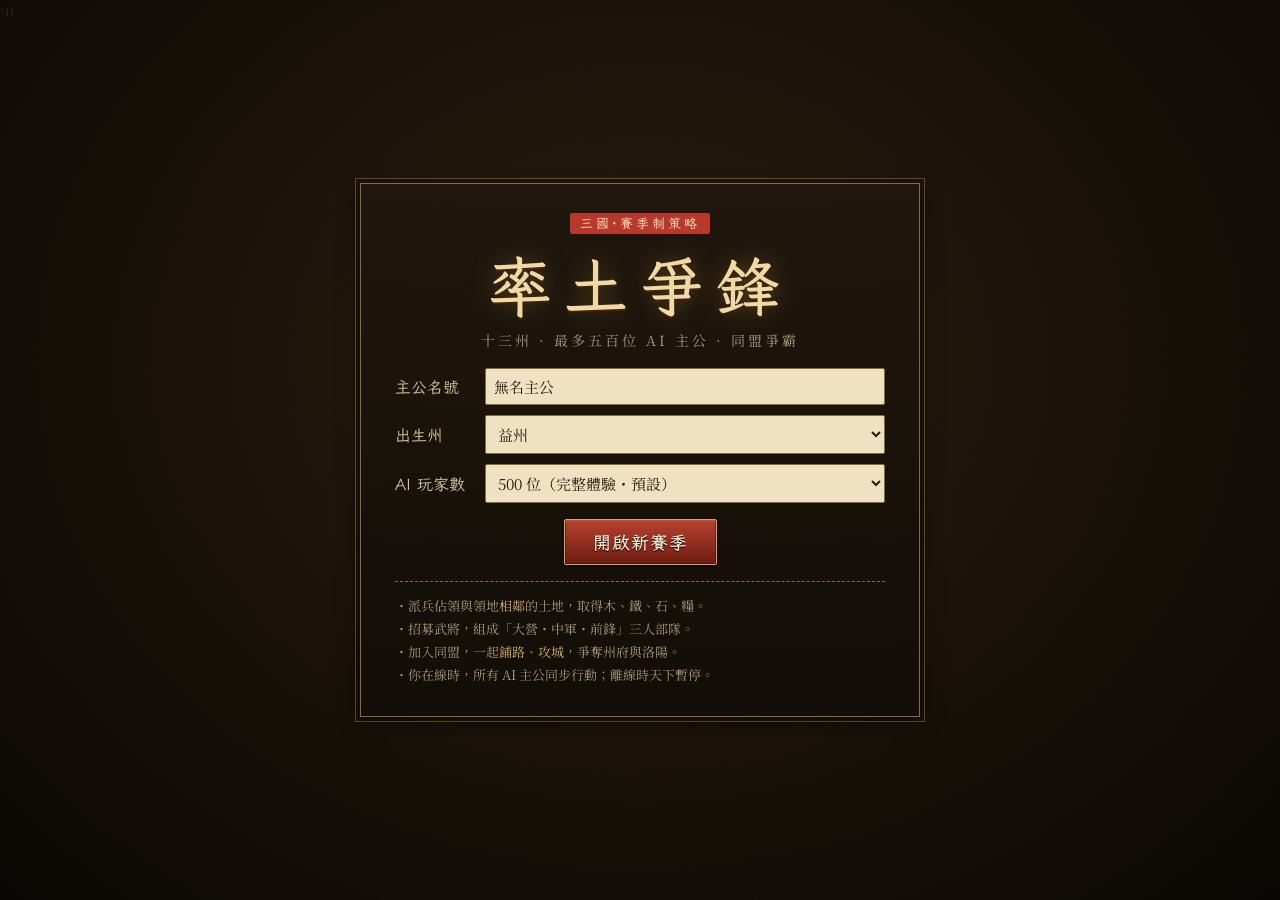
<file: index.html>
<!doctype html>
<html lang="zh-Hant">
<head>
  <meta charset="utf-8">
  <meta name="viewport" content="width=device-width,initial-scale=1,maximum-scale=1,user-scalable=no">
  <title>率土爭鋒</title>
  <link rel="preconnect" href="https://fonts.googleapis.com">
  <link rel="preconnect" href="https://fonts.gstatic.com" crossorigin>
  <link href="https://fonts.googleapis.com/css2?family=LXGW+WenKai+TC:wght@400;700&family=Noto+Serif+TC:wght@400;700&display=swap" rel="stylesheet">
  <link rel="stylesheet" href="css/style.css">
</head>
<body>
  <canvas id="map"></canvas>

  <div id="start">
    <div class="start-bg"></div>
    <div class="start-box">
      <div class="title-seal">三國·賽季制策略</div>
      <h1 class="game-title">率土爭鋒</h1>
      <div class="subtitle">十三州 · 最多五百位 AI 主公 · 同盟爭霸</div>
      <div id="start-continue" class="hidden">
        <button class="btn big gold" data-act="continue">繼續遊戲</button>
        <div class="save-info"></div>
      </div>
      <details id="start-hist"><summary>存檔紀錄</summary><div id="start-hist-list" class="hist-list">讀取中…</div></details>
      <div class="start-form">
        <label>主公名號<input id="in-name" maxlength="10" placeholder="輸入你的名號" value="無名主公"></label>
        <label>出生州<select id="in-state"></select></label>
        <label>AI 玩家數<select id="in-ai">
          <option value="500" selected>500 位（完整體驗・預設）</option>
          <option value="250">250 位</option>
          <option value="150">150 位</option>
          <option value="100">100 位</option>
          <option value="60">60 位（低配電腦・手機）</option>
        </select></label>
        <button class="btn big red" data-act="newgame">開啟新賽季</button>
      </div>
      <div class="start-tips">
        <p>・派兵佔領與領地<b>相鄰</b>的土地，取得木、鐵、石、糧。</p>
        <p>・招募武將，組成「大營・中軍・前鋒」三人部隊。</p>
        <p>・加入同盟，一起<b>鋪路</b>、<b>攻城</b>，爭奪州府與洛陽。</p>
        <p>・你在線時，所有 AI 主公同步行動；離線時天下暫停。</p>
      </div>
    </div>
    <div id="loading" class="hidden"><div class="spinner"></div><div class="loading-text">天下生成中……</div></div>
  </div>

  <div id="hud" class="hidden">
    <div id="topbar">
      <div id="lord" data-act="open" data-panel="city">
        <div class="avatar">主</div>
        <div class="lord-info">
          <div class="lord-name"></div>
          <div class="lord-sub"><span id="fame"></span><span id="power"></span></div>
          <div class="lord-sub2"><span id="lands"></span><span id="alli-tag"></span></div>
        </div>
      </div>
      <div id="resbar"></div>
      <div id="clock">
        <div id="clock-time"></div>
        <div id="clock-phase"></div>
        <div id="speed"></div>
      </div>
    </div>

    <div id="leftcol">
      <div id="coord"></div>
      <div class="mini-wrap"><canvas id="mini" width="240" height="124"></canvas></div>
      <div id="alert" class="hidden"></div>
      <div id="quest-mini"></div>
    </div>

    <div id="teampanel"></div>

    <div id="maptools">
      <button class="tool" data-act="home" title="回主城">城</button>
      <button class="tool" data-act="zoomin" title="放大">＋</button>
      <button class="tool" data-act="zoomout" title="縮小">－</button>
      <button class="tool" data-act="mapmode" title="切換勢力圖">勢</button>
      <button class="tool" data-act="aimarch" title="顯示/隱藏其他玩家行軍">軍</button>
    </div>

    <div id="menubar">
      <button class="mbtn" data-act="open" data-panel="city"><i>城</i><span>主城</span></button>
      <button class="mbtn" data-act="open" data-panel="heroes"><i>將</i><span>武將</span></button>
      <button class="mbtn" data-act="open" data-panel="teams"><i>軍</i><span>部隊</span></button>
      <button class="mbtn" data-act="open" data-panel="recruit"><i>募</i><span>招募</span></button>
      <button class="mbtn" data-act="open" data-panel="skills"><i>法</i><span>戰法</span></button>
      <button class="mbtn" data-act="open" data-panel="reports"><i>報</i><span>戰報</span><em id="rep-badge" class="badge hidden"></em></button>
      <button class="mbtn" data-act="open" data-panel="alliance"><i>盟</i><span>同盟</span><em id="alli-badge" class="badge hidden"></em></button>
      <button class="mbtn" data-act="open" data-panel="world"><i>圖</i><span>天下</span></button>
      <button class="mbtn" data-act="open" data-panel="rank"><i>榜</i><span>排行</span></button>
      <button class="mbtn" data-act="open" data-panel="season"><i>季</i><span>賽季</span></button>
      <button class="mbtn" data-act="open" data-panel="quests"><i>任</i><span>任務</span><em id="quest-badge" class="badge hidden"></em></button>
      <button class="mbtn" data-act="open" data-panel="settings"><i>設</i><span>設定</span></button>
    </div>

    <div id="chatbox">
      <div class="chat-tabs">
        <button data-act="chattab" data-tab="world" class="on">世界</button>
        <button data-act="chattab" data-tab="ally">同盟</button>
        <button data-act="chattab" data-tab="sys">天下事</button>
        <button data-act="chatfold" class="fold">▾</button>
      </div>
      <div id="chatlog"></div>
      <form id="chatform"><input id="chatin" maxlength="60" placeholder="說點什麼…（Enter 發送）"><button class="btn small">發送</button></form>
    </div>
  </div>

  <div id="tilepop" class="hidden"></div>
  <div id="modal" class="hidden">
    <div class="win">
      <div class="win-title"><span></span><button class="close" data-act="close">✕</button></div>
      <div class="win-body"></div>
    </div>
  </div>
  <div id="toasts"></div>

  <script src="js/util.js"></script>
  <script src="js/data/config.js?v=20261002-alliance2"></script>
  <script src="js/data/skills.js"></script>
  <script src="js/data/heroes.js"></script>\n  <script src="js/data/tactic-recommendations.js"></script>
  <script src="js/chat.js"></script>
  <script src="js/world.js?v=20261002-landdist1"></script>
  <script src="js/battle.js"></script>
  <script src="js/core.js?v=20261002-alliance2"></script>
  <script src="js/ai.js"></script>
  <script src="js/warfare.js"></script>
  <script src="js/render.js?v=claude-632b867-map1"></script>
  <script src="js/cardart.js"></script>
  <script src="js/savehist.js"></script>
  <script src="js/replay.js"></script>
  <script src="js/ui.js?v=claude-632b867-map1"></script>
  <script src="js/batch-convert.js"></script>
  <script src="js/rateearth-systems.js"></script>
  <script src="js/rateearth-alliance.js"></script>
  <script src="js/weather-visuals.js"></script>
  <script src="js/main.js?v=20261002-perf2"></script>
  <script src="js/mobile.js"></script>
</body>
</html>
</file>
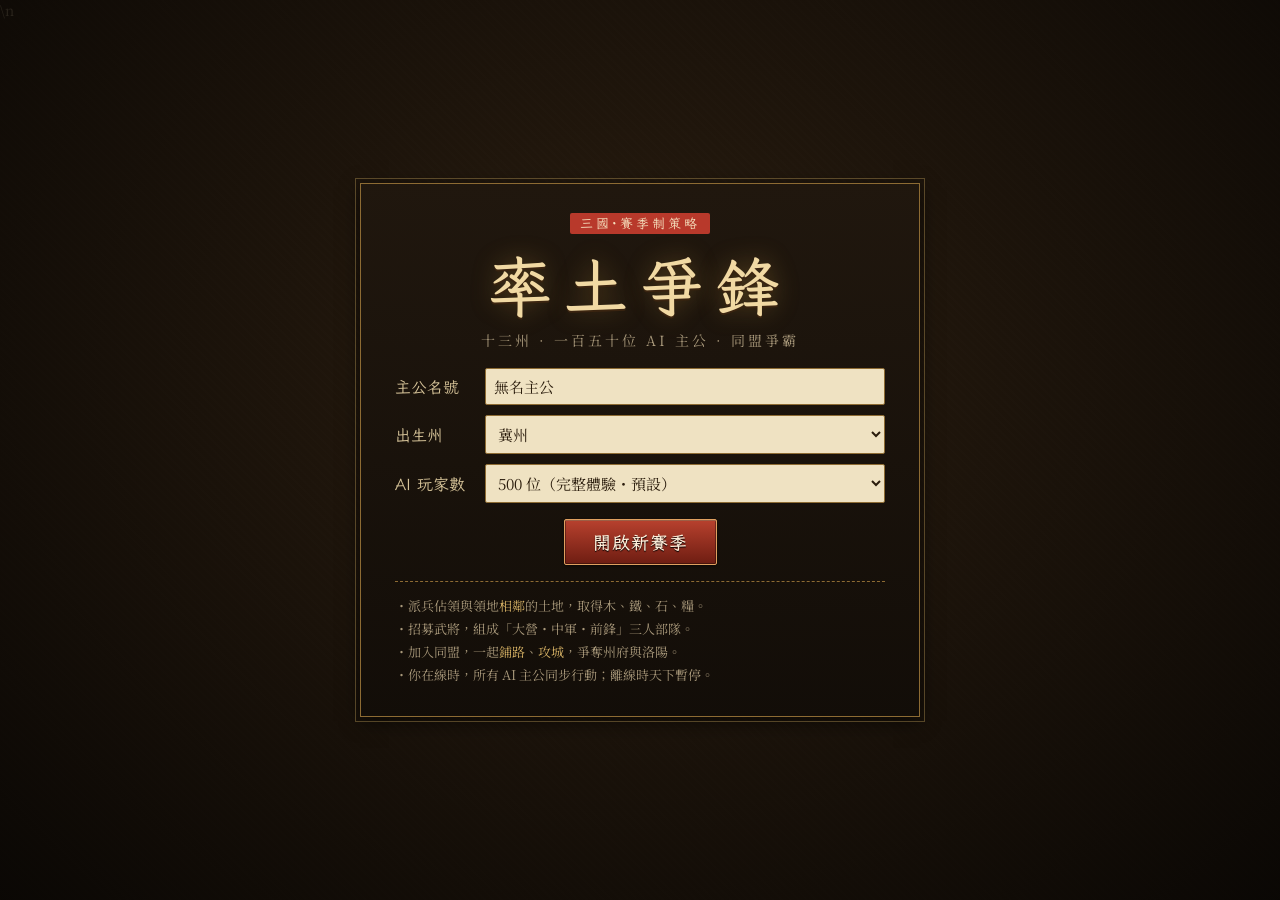
<file: play.html>
<!doctype html>
<html lang="zh-Hant">
<head>
  <meta charset="utf-8">
  <meta name="viewport" content="width=device-width,initial-scale=1,maximum-scale=1,user-scalable=no">
  <title>率土爭鋒</title>
  <link rel="preconnect" href="https://fonts.googleapis.com">
  <link rel="preconnect" href="https://fonts.gstatic.com" crossorigin>
  <link href="https://fonts.googleapis.com/css2?family=LXGW+WenKai+TC:wght@400;700&family=Noto+Serif+TC:wght@400;700&display=swap" rel="stylesheet">
  <link rel="stylesheet" href="css/style.css">
<style>html,body{background:#120e09}</style>
</head>
<body>

  <canvas id="map"></canvas>

  <!-- 開始畫面 -->
  <div id="start">
    <div class="start-bg"></div>
    <div class="start-box">
      <div class="title-seal">三國·賽季制策略</div>
      <h1 class="game-title">率土爭鋒</h1>
      <div class="subtitle">十三州 · 一百五十位 AI 主公 · 同盟爭霸</div>
      <div id="start-continue" class="hidden">
        <button class="btn big gold" data-act="continue">繼續遊戲</button>
        <div class="save-info"></div>
      </div>
      <details id="start-hist"><summary>存檔紀錄</summary><div id="start-hist-list" class="hist-list">讀取中…</div></details>
      <div class="start-form">
        <label>主公名號<input id="in-name" maxlength="10" placeholder="輸入你的名號" value="無名主公"></label>
        <label>出生州<select id="in-state"></select></label>
        <label>AI 玩家數<select id="in-ai">
          <option value="500" selected>500 位（完整體驗・預設）</option>
          <option value="250">250 位</option>
          <option value="150">150 位</option>
          <option value="100">100 位</option>
          <option value="60">60 位（低配電腦・手機）</option>
        </select></label>
        <button class="btn big red" data-act="newgame">開啟新賽季</button>
      </div>
      <div class="start-tips">
        <p>・派兵佔領與領地<b>相鄰</b>的土地，取得木、鐵、石、糧。</p>
        <p>・招募武將，組成「大營・中軍・前鋒」三人部隊。</p>
        <p>・加入同盟，一起<b>鋪路</b>、<b>攻城</b>，爭奪州府與洛陽。</p>
        <p>・你在線時，所有 AI 主公同步行動；離線時天下暫停。</p>
      </div>
    </div>
    <div id="loading" class="hidden"><div class="spinner"></div><div class="loading-text">天下生成中……</div></div>
  </div>

  <!-- 遊戲 HUD -->
  <div id="hud" class="hidden">
    <div id="topbar">
      <div id="lord" data-act="open" data-panel="city">
        <div class="avatar">主</div>
        <div class="lord-info">
          <div class="lord-name"></div>
          <div class="lord-sub"><span id="fame"></span><span id="power"></span></div>
          <div class="lord-sub2"><span id="lands"></span><span id="alli-tag"></span></div>
        </div>
      </div>
      <div id="resbar"></div>
      <div id="clock">
        <div id="clock-time"></div>
        <div id="clock-phase"></div>
        <div id="speed"></div>
      </div>
    </div>

    <div id="leftcol">
      <div id="coord"></div>
      <div class="mini-wrap"><canvas id="mini" width="240" height="124"></canvas></div>
      <div id="alert" class="hidden"></div>
      <div id="quest-mini"></div>
    </div>

    <div id="teampanel"></div>

    <div id="maptools">
      <button class="tool" data-act="home" title="回主城">城</button>
      <button class="tool" data-act="zoomin" title="放大">＋</button>
      <button class="tool" data-act="zoomout" title="縮小">－</button>
      <button class="tool" data-act="mapmode" title="切換勢力圖">勢</button>
      <button class="tool" data-act="aimarch" title="顯示/隱藏其他玩家行軍">軍</button>
    </div>

    <div id="menubar">
      <button class="mbtn" data-act="open" data-panel="city"><i>城</i><span>主城</span></button>
      <button class="mbtn" data-act="open" data-panel="heroes"><i>將</i><span>武將</span></button>
      <button class="mbtn" data-act="open" data-panel="teams"><i>軍</i><span>部隊</span></button>
      <button class="mbtn" data-act="open" data-panel="recruit"><i>募</i><span>招募</span></button>
      <button class="mbtn" data-act="open" data-panel="skills"><i>法</i><span>戰法</span></button>
      <button class="mbtn" data-act="open" data-panel="reports"><i>報</i><span>戰報</span><em id="rep-badge" class="badge hidden"></em></button>
      <button class="mbtn" data-act="open" data-panel="alliance"><i>盟</i><span>同盟</span><em id="alli-badge" class="badge hidden"></em></button>
      <button class="mbtn" data-act="open" data-panel="world"><i>圖</i><span>天下</span></button>
      <button class="mbtn" data-act="open" data-panel="rank"><i>榜</i><span>排行</span></button>
      <button class="mbtn" data-act="open" data-panel="season"><i>季</i><span>賽季</span></button>
      <button class="mbtn" data-act="open" data-panel="quests"><i>任</i><span>任務</span><em id="quest-badge" class="badge hidden"></em></button>
      <button class="mbtn" data-act="open" data-panel="settings"><i>設</i><span>設定</span></button>
    </div>

    <div id="chatbox">
      <div class="chat-tabs">
        <button data-act="chattab" data-tab="world" class="on">世界</button>
        <button data-act="chattab" data-tab="ally">同盟</button>
        <button data-act="chattab" data-tab="sys">天下事</button>
        <button data-act="chatfold" class="fold">▾</button>
      </div>
      <div id="chatlog"></div>
      <form id="chatform"><input id="chatin" maxlength="60" placeholder="說點什麼…（Enter 發送）"><button class="btn small">發送</button></form>
    </div>
  </div>

  <div id="tilepop" class="hidden"></div>
  <div id="modal" class="hidden">
    <div class="win">
      <div class="win-title"><span></span><button class="close" data-act="close">✕</button></div>
      <div class="win-body"></div>
    </div>
  </div>
  <div id="toasts"></div>

  <script src="js/util.js"></script>
  <script src="js/data/config.js?v=20261002-alliance2"></script>
  <script src="js/data/skills.js"></script>
  <script src="js/data/heroes.js"></script>\n  <script src="js/data/tactic-recommendations.js"></script>
  <script src="js/chat.js"></script>
  <script src="js/world.js?v=20261002-landdist1"></script>
  <script src="js/battle.js"></script>
  <script src="js/core.js?v=20261002-alliance2"></script>
  <script src="js/ai.js"></script>
  <script src="js/warfare.js"></script>
  <script src="js/render.js?v=claude-632b867-map1"></script>
  <script src="js/savehist.js"></script>
  <script src="js/replay.js"></script>
  <script src="js/ui.js?v=claude-632b867-map1"></script>
  <script src="js/batch-convert.js"></script>
  <script src="js/rateearth-systems.js"></script>
  <script src="js/rateearth-alliance.js"></script>
  <script src="js/weather-visuals.js"></script>
  <script src="js/main.js?v=20261002-perf2"></script>
  <script src="js/mobile.js"></script>
</body>
</html>
</file>
<file: css/style.css>
/* 率土風格：墨色面板、古銅描邊、書法標題 */
:root {
  --ink: #16110b;
  --panel: rgba(24, 18, 12, 0.92);
  --panel2: rgba(40, 30, 20, 0.95);
  --gold: #d2ae63;
  --gold2: #8d6b33;
  --paper: #efe2c2;
  --paper2: #d8c59a;
  --text: #eadcb8;
  --dim: #a8987a;
  --red: #b8392b;
  --green: #4cae5a;
  --blue: #4a86d8;
  --shadow: 0 4px 18px rgba(0, 0, 0, 0.6);
  --brush: "LXGW WenKai TC", "Noto Serif TC", "PMingLiU", serif;
  --serif: "Noto Serif TC", "PMingLiU", "Songti TC", serif;
}
* { box-sizing: border-box; }
html, body { margin: 0; height: 100%; overflow: hidden; background: #120e09; color: var(--text); font-family: var(--serif); font-size: 14px; -webkit-user-select: none; user-select: none; }
/* 手機：頁面固定不捲動、不縮放、不回彈；旋轉時字級不自動放大 */
html { -webkit-text-size-adjust: 100%; text-size-adjust: 100%; }
html, body { position: fixed; inset: 0; width: 100%; overscroll-behavior: none; touch-action: pan-x pan-y; -webkit-tap-highlight-color: transparent; -webkit-touch-callout: none; }
.win-body, #chatlog, #teampanel, #menubar, .hist-list, .hero-list, .picker, .rep-list, .rep-detail, .hdetail, .blog { overscroll-behavior: contain; -webkit-overflow-scrolling: touch; }
input, textarea { -webkit-user-select: text; user-select: text; }
canvas#map { position: fixed; inset: 0; width: 100vw; height: 100vh; height: 100dvh; display: block; cursor: grab; touch-action: none; }
#maptools, #menubar, .tool, .mbtn { touch-action: manipulation; }
canvas#map.drag { cursor: grabbing; }
.hidden { display: none !important; }
button { font-family: var(--serif); }
input, select { font-family: var(--serif); }

/* ---------- 按鈕 ---------- */
.btn { background: linear-gradient(#e9d7a8, #c9ae74); color: #2a1c0c; border: 1px solid #6e5226; border-radius: 3px; padding: 5px 12px; cursor: pointer; font-weight: 700; box-shadow: inset 0 1px 0 rgba(255, 255, 255, 0.5), 0 1px 2px rgba(0, 0, 0, 0.5); letter-spacing: 1px; }
.btn:hover { filter: brightness(1.08); }
.btn:active { transform: translateY(1px); }
.btn:disabled { filter: grayscale(0.8) brightness(0.7); cursor: not-allowed; }
.btn.red { background: linear-gradient(#c9523f, #8e2a1d); color: #fff1dc; border-color: #4a120a; }
.btn.gold { background: linear-gradient(#f3d27a, #b88a2e); color: #2a1a05; }
.btn.dark { background: linear-gradient(#4a3a26, #2b2016); color: var(--paper); border-color: var(--gold2); }
.btn.green { background: linear-gradient(#5fae5f, #2f6d33); color: #f0ffe8; border-color: #1a3f1c; }
.btn.small { padding: 2px 8px; font-size: 12px; }
.btn.big { padding: 10px 28px; font-size: 18px; font-family: var(--brush); }

/* ---------- 開始畫面 ---------- */
#start { position: fixed; inset: 0; z-index: 50; display: flex; align-items: center; justify-content: center; }
.start-bg { position: absolute; inset: 0; background: radial-gradient(ellipse at 50% 40%, rgba(60, 40, 20, 0.55), rgba(10, 7, 4, 0.95)), repeating-linear-gradient(45deg, rgba(255, 255, 255, 0.015) 0 2px, transparent 2px 6px); }
.start-box { position: relative; width: min(560px, 92vw); padding: 28px 34px; background: linear-gradient(rgba(32, 23, 14, 0.94), rgba(18, 13, 8, 0.96)); border: 1px solid var(--gold2); outline: 1px solid rgba(210, 174, 99, 0.35); outline-offset: 4px; box-shadow: var(--shadow); text-align: center; }
.title-seal { display: inline-block; font-family: var(--brush); color: #f6e3c0; background: var(--red); padding: 2px 10px; border-radius: 2px; font-size: 13px; letter-spacing: 3px; }
.game-title { font-family: var(--brush); font-size: 64px; margin: 10px 0 2px; color: #f1d9a3; letter-spacing: 12px; text-shadow: 0 2px 0 #3a2410, 0 0 24px rgba(210, 160, 70, 0.35); font-weight: 700; }
.subtitle { color: var(--dim); letter-spacing: 3px; margin-bottom: 18px; }
.start-form { display: grid; gap: 10px; margin: 16px 0; text-align: left; }
.start-form label { display: grid; grid-template-columns: 90px 1fr; align-items: center; color: var(--paper2); font-family: var(--brush); font-size: 16px; }
.start-form input, .start-form select { background: #efe2c2; border: 1px solid var(--gold2); padding: 7px 8px; font-size: 15px; color: #2a1c0c; border-radius: 2px; }
.start-form .btn { justify-self: center; margin-top: 6px; }
#start-continue { margin: 6px 0 4px; }
.save-info { color: var(--dim); font-size: 12px; margin-top: 4px; }
.start-tips { text-align: left; color: var(--dim); font-size: 13px; border-top: 1px dashed var(--gold2); padding-top: 10px; }
.start-tips p { margin: 4px 0; }
.start-tips b { color: var(--gold); font-weight: normal; }
#loading { position: absolute; inset: 0; background: rgba(10, 7, 4, 0.9); display: flex; flex-direction: column; align-items: center; justify-content: center; gap: 16px; font-family: var(--brush); font-size: 22px; color: var(--gold); }
.spinner { width: 54px; height: 54px; border: 3px solid rgba(210, 174, 99, 0.2); border-top-color: var(--gold); border-radius: 50%; animation: spin 1s linear infinite; }
@keyframes spin { to { transform: rotate(360deg); } }

/* ---------- 頂部 ---------- */
#topbar { position: fixed; top: 0; left: 0; right: 0; height: 64px; display: flex; align-items: stretch; gap: 8px; padding: 6px 10px; background: linear-gradient(rgba(16, 11, 7, 0.95), rgba(16, 11, 7, 0.6) 80%, transparent); z-index: 10; pointer-events: none; }
#topbar > * { pointer-events: auto; }
#lord { display: flex; gap: 8px; align-items: center; cursor: pointer; min-width: 210px; }
.avatar { width: 50px; height: 50px; border-radius: 50%; background: radial-gradient(circle at 35% 30%, #d8584a, #6c1c12); border: 2px solid var(--gold); display: flex; align-items: center; justify-content: center; font-family: var(--brush); font-size: 26px; color: #fff0d6; box-shadow: 0 0 0 2px #2b1c0e, var(--shadow); }
.lord-name { font-family: var(--brush); font-size: 18px; color: #f6e3b8; }
.lord-sub, .lord-sub2 { font-size: 11.5px; color: var(--dim); display: flex; gap: 10px; }
.lord-sub span b, .lord-sub2 span b { color: var(--paper); font-weight: normal; }
#resbar { flex: 1; display: flex; gap: 6px; align-items: center; justify-content: center; flex-wrap: wrap; }
.res { display: flex; align-items: center; gap: 5px; background: rgba(0, 0, 0, 0.45); border: 1px solid rgba(141, 107, 51, 0.6); border-radius: 14px; padding: 2px 10px 2px 3px; min-width: 112px; }
.res .ri { width: 22px; height: 22px; border-radius: 50%; display: inline-flex; align-items: center; justify-content: center; font-style: normal; font-family: var(--brush); font-size: 13px; color: #fff; border: 1px solid rgba(0, 0, 0, 0.5); }
.ri.wood { background: #4f7a3a; } .ri.iron { background: #6a6f78; } .ri.stone { background: #9a7e56; } .ri.grain { background: #c19a2a; } .ri.copper { background: #a8662e; } .ri.reserve { background: #8e2f22; } .ri.skp { background: #4a3a8a; } .ri.gold { background: linear-gradient(#f7d46a, #b9861f); color: #3a2400; }
.res b { font-weight: normal; color: var(--paper); font-size: 13px; }
.res small { color: #8fd38f; font-size: 11px; }
.res.full b { color: #ff9f6a; }
.res .plus { margin-left: 2px; width: 18px; height: 18px; line-height: 14px; padding: 0; border-radius: 50%; font-size: 14px; }
#clock { min-width: 190px; text-align: right; }
#clock-time { font-family: var(--brush); font-size: 17px; color: #f4dfae; }
#clock-phase { font-size: 12px; color: var(--gold); }
#speed { display: flex; gap: 3px; justify-content: flex-end; margin-top: 2px; }
#speed button { background: rgba(0, 0, 0, 0.5); color: var(--dim); border: 1px solid var(--gold2); border-radius: 2px; font-size: 11px; padding: 1px 5px; cursor: pointer; }
#speed button.on { background: var(--gold2); color: #fff4d8; }

/* ---------- 左側 ---------- */
#leftcol { position: fixed; top: 70px; left: 8px; width: 250px; z-index: 9; display: flex; flex-direction: column; gap: 6px; }
#coord { background: var(--panel); border: 1px solid var(--gold2); padding: 3px 8px; font-size: 12px; color: var(--paper2); border-radius: 2px; }
.mini-wrap { background: var(--panel); border: 1px solid var(--gold2); padding: 4px; border-radius: 2px; }
#mini { width: 240px; height: 124px; display: block; cursor: pointer; }
#alert { background: rgba(140, 20, 10, 0.9); border: 1px solid #ff7a5a; color: #fff; padding: 6px 8px; font-size: 13px; border-radius: 2px; animation: blink 1s ease-in-out infinite; cursor: pointer; }
@keyframes blink { 50% { box-shadow: 0 0 14px rgba(255, 80, 50, 0.9); } }
#quest-mini { background: var(--panel); border: 1px solid var(--gold2); padding: 6px 8px; font-size: 12px; border-radius: 2px; cursor: pointer; }
#quest-mini .qt { color: var(--gold); font-family: var(--brush); font-size: 14px; }
#quest-mini .done { color: #8fd38f; }

/* ---------- 右側部隊 ---------- */
#teampanel { position: fixed; top: 76px; right: 8px; width: 244px; z-index: 9; display: flex; flex-direction: column; gap: 5px; max-height: calc(100vh - 200px); overflow-y: auto; }
.tcard { background: var(--panel); border: 1px solid var(--gold2); border-left: 3px solid var(--gold); padding: 5px 7px; border-radius: 2px; cursor: pointer; font-size: 12px; }
.tcard:hover { background: var(--panel2); }
.tcard.sel { border-color: #ffd35a; box-shadow: 0 0 8px rgba(255, 211, 90, 0.5); }
.tcard .th { display: flex; justify-content: space-between; align-items: center; }
.tcard .tn { font-family: var(--brush); font-size: 15px; color: #f4dfae; }
.tcard .ts { font-size: 11px; padding: 0 5px; border-radius: 2px; background: #3b2e1d; color: var(--paper2); }
.ts.march { background: #6d4a12; color: #ffe3a0; } .ts.garrison { background: #1f4a6e; color: #cfe6ff; } .ts.recruit { background: #2c5a2c; color: #d8ffd0; } .ts.back { background: #4a3d2c; }
.tcard .heroes { display: flex; gap: 3px; margin: 4px 0 3px; }
.mini-hero { flex: 1; height: 30px; border-radius: 2px; display: flex; flex-direction: column; align-items: center; justify-content: center; font-size: 11px; color: #fff; border: 1px solid rgba(0, 0, 0, 0.5); line-height: 1.1; position: relative; overflow: hidden; }
.mini-hero.empty { background: rgba(255, 255, 255, 0.05); color: var(--dim); border: 1px dashed var(--gold2); }
.mini-hero .lv { font-size: 9px; opacity: 0.85; }
.bar { height: 5px; background: rgba(0, 0, 0, 0.6); border-radius: 2px; overflow: hidden; }
.bar > i { display: block; height: 100%; background: linear-gradient(90deg, #c8452f, #e88a3a); }
.bar.sta > i { background: linear-gradient(90deg, #3a7bd5, #6fb1ff); }
.bar.exp > i { background: linear-gradient(90deg, #7a4bc2, #b98cff); }
.bar.wb { display: flex; }
.bar > i.w { background: repeating-linear-gradient(45deg, #7d6a5a 0 3px, #5a4a3c 3px 6px); }
.wtxt { color: #d9a07a; }
.morale { font-size: 11px; padding: 0 4px; border-radius: 2px; background: #3b4f6e; color: #dce8ff; }
.morale.low { background: #7a3b1a; color: #ffe0c0; }
.sklv { font-size: 12px; color: #ffe3b0; margin-left: 4px; }
.drill { display: flex; align-items: center; gap: 8px; margin: 4px 0; }
.drill .bar { flex: 1; height: 7px; }
.drill .bar > i { background: linear-gradient(90deg, #2f7d6d, #5fd3b8); }
.tcard .tinfo { display: flex; justify-content: space-between; color: var(--dim); font-size: 11px; margin-top: 2px; }

/* ---------- 地圖工具 ---------- */
#maptools { position: fixed; right: 8px; bottom: 96px; z-index: 9; display: flex; flex-direction: column; gap: 5px; }
.tool { width: 38px; height: 38px; border-radius: 50%; background: radial-gradient(circle at 40% 35%, #4a3a26, #1f170f); border: 1px solid var(--gold); color: #f4dfae; font-family: var(--brush); font-size: 17px; cursor: pointer; box-shadow: var(--shadow); }
.tool.on { background: radial-gradient(circle at 40% 35%, #8d6b33, #4a3417); }

/* ---------- 底部選單 ---------- */
#menubar { position: fixed; bottom: 6px; left: 50%; transform: translateX(-50%); z-index: 10; display: flex; gap: 4px; padding: 5px 8px; background: linear-gradient(rgba(24, 18, 12, 0.3), rgba(24, 18, 12, 0.95)); border-top: 1px solid var(--gold2); border-radius: 30px 30px 6px 6px; }
.mbtn { position: relative; width: 58px; background: none; border: none; cursor: pointer; color: var(--paper2); display: flex; flex-direction: column; align-items: center; gap: 1px; padding: 0; }
.mbtn i { width: 42px; height: 42px; border-radius: 50%; display: flex; align-items: center; justify-content: center; font-style: normal; font-family: var(--brush); font-size: 22px; color: #fbe8c0; background: radial-gradient(circle at 40% 30%, #7e2f22, #3b120b); border: 2px solid var(--gold); box-shadow: 0 0 0 2px #1c120a, 0 3px 8px rgba(0, 0, 0, 0.6); transition: transform .12s; }
.mbtn:hover i { transform: translateY(-2px) scale(1.05); }
.mbtn span { font-size: 11.5px; }
.badge { position: absolute; top: -2px; right: 4px; min-width: 16px; height: 16px; border-radius: 8px; background: #e23b2b; color: #fff; font-size: 10px; font-style: normal; line-height: 16px; padding: 0 3px; border: 1px solid #fff; }

/* ---------- 聊天 ---------- */
#chatbox { position: fixed; left: 8px; bottom: 8px; width: 360px; z-index: 9; background: var(--panel); border: 1px solid var(--gold2); border-radius: 2px; display: flex; flex-direction: column; }
#chatbox.fold #chatlog, #chatbox.fold #chatform { display: none; }
.chat-tabs { display: flex; border-bottom: 1px solid var(--gold2); }
.chat-tabs button { flex: 1; background: none; border: none; color: var(--dim); padding: 4px 0; cursor: pointer; font-family: var(--brush); font-size: 14px; }
.chat-tabs button.on { color: #f4dfae; background: rgba(141, 107, 51, 0.35); }
.chat-tabs .fold { flex: 0 0 30px; }
#chatlog { height: 150px; overflow-y: auto; padding: 4px 6px; font-size: 12.5px; line-height: 1.5; -webkit-user-select: text; user-select: text; }
#chatlog .m { margin: 1px 0; word-break: break-all; }
#chatlog .m .n { color: #8fc6ff; cursor: pointer; }
#chatlog .m .tg { color: #d9a95b; }
#chatlog .m.me .n { color: #8dff95; }
#chatlog .m.sys { color: #ffcf7a; }
#chatlog .m .tm { color: #6f6250; font-size: 10.5px; margin-right: 3px; }
#chatform { display: flex; gap: 4px; padding: 4px; border-top: 1px solid rgba(141, 107, 51, 0.4); }
#chatin { flex: 1; background: rgba(0, 0, 0, 0.5); border: 1px solid var(--gold2); color: var(--paper); padding: 4px 6px; font-size: 13px; }

/* ---------- 土地彈窗 ---------- */
#tilepop { position: fixed; z-index: 20; width: 300px; background: linear-gradient(rgba(34, 25, 16, 0.97), rgba(20, 14, 9, 0.97)); border: 1px solid var(--gold); box-shadow: var(--shadow); border-radius: 3px; padding: 0 0 8px; font-size: 13px; }
#tilepop .tp-h { display: flex; justify-content: space-between; align-items: center; padding: 7px 10px; border-bottom: 1px solid var(--gold2); background: linear-gradient(90deg, rgba(141, 107, 51, 0.45), transparent); }
#tilepop .tp-t { font-family: var(--brush); font-size: 19px; color: #f6e3b8; }
#tilepop .tp-c { color: var(--dim); font-size: 12px; }
#tilepop .tp-b { padding: 6px 10px; }
#tilepop .row { display: flex; justify-content: space-between; margin: 2px 0; }
#tilepop .row span:first-child { color: var(--dim); }
#tilepop .acts { display: flex; flex-wrap: wrap; gap: 5px; padding: 4px 10px 0; }
#tilepop .why { color: #ff9f8a; font-size: 12px; padding: 2px 10px; }
#tilepop .x { background: none; border: none; color: var(--dim); font-size: 16px; cursor: pointer; }
.teampick { display: flex; flex-direction: column; gap: 4px; padding: 4px 10px; }
.teampick .tp { display: grid; grid-template-columns: 1fr auto; gap: 2px 6px; align-items: center; background: rgba(0, 0, 0, 0.35); border: 1px solid rgba(141, 107, 51, 0.5); padding: 4px 6px; border-radius: 2px; }
.teampick .tp small { color: var(--dim); grid-column: 1; }
.est { font-size: 11px; padding: 0 4px; border-radius: 2px; }
.est.e4 { background: #2f6d33; color: #dfffd8; } .est.e3 { background: #6d6a1f; color: #ffffd0; } .est.e2 { background: #8a4a14; color: #ffe0c0; } .est.e1 { background: #8e1f16; color: #ffd8d0; }

/* ---------- 視窗 ---------- */
#modal { position: fixed; inset: 0; z-index: 30; background: rgba(8, 5, 2, 0.55); display: flex; align-items: center; justify-content: center; }
.win { width: min(1080px, 96vw); height: min(720px, 92vh); display: flex; flex-direction: column; background: linear-gradient(rgba(34, 25, 16, 0.98), rgba(18, 13, 8, 0.98)); border: 1px solid var(--gold); outline: 1px solid rgba(210, 174, 99, 0.3); outline-offset: 3px; box-shadow: 0 10px 40px rgba(0, 0, 0, 0.8); }
.win-title { display: flex; align-items: center; justify-content: center; position: relative; height: 46px; border-bottom: 1px solid var(--gold2); background: linear-gradient(90deg, transparent, rgba(141, 107, 51, 0.5), transparent); }
.win-title span { font-family: var(--brush); font-size: 24px; color: #f6e3b8; letter-spacing: 6px; }
.win-title .close { position: absolute; right: 10px; top: 8px; width: 30px; height: 30px; border-radius: 50%; background: #3b120b; color: #f4dfae; border: 1px solid var(--gold); cursor: pointer; font-size: 14px; }
.win-body { flex: 1; overflow: auto; padding: 12px 16px; }
.tabs { display: flex; gap: 4px; margin-bottom: 10px; border-bottom: 1px solid var(--gold2); }
.tabs button { background: rgba(0, 0, 0, 0.3); border: 1px solid var(--gold2); border-bottom: none; color: var(--dim); padding: 5px 14px; cursor: pointer; font-family: var(--brush); font-size: 15px; border-radius: 3px 3px 0 0; }
.tabs button.on { background: var(--gold2); color: #fff4d8; }
.sec-t { font-family: var(--brush); font-size: 18px; color: var(--gold); margin: 10px 0 6px; border-left: 3px solid var(--red); padding-left: 8px; }
.muted { color: var(--dim); }
.good { color: #8fd38f; } .bad { color: #ff8a7a; } .warn { color: #ffcf7a; }
table.tbl { width: 100%; border-collapse: collapse; font-size: 13px; }
table.tbl th { text-align: left; color: var(--gold); font-weight: normal; font-family: var(--brush); border-bottom: 1px solid var(--gold2); padding: 5px 6px; position: sticky; top: 0; background: #1c150e; }
table.tbl td { border-bottom: 1px solid rgba(141, 107, 51, 0.25); padding: 5px 6px; }
table.tbl tr.me td { background: rgba(76, 174, 90, 0.15); }
table.tbl tr:hover td { background: rgba(141, 107, 51, 0.12); }
.link { color: #8fc6ff; cursor: pointer; text-decoration: underline dotted; }

/* 建築 */
.bgrid { display: grid; grid-template-columns: repeat(auto-fill, minmax(236px, 1fr)); gap: 8px; }
.bcard { background: rgba(0, 0, 0, 0.35); border: 1px solid rgba(141, 107, 51, 0.6); border-radius: 3px; padding: 8px; display: flex; flex-direction: column; gap: 4px; }
.bcard .bh { display: flex; justify-content: space-between; align-items: baseline; }
.bcard .bn { font-family: var(--brush); font-size: 18px; color: #f6e3b8; }
.bcard .bl { color: var(--gold); }
.bcard .bd { color: var(--dim); font-size: 12px; min-height: 32px; }
.cost { display: flex; flex-wrap: wrap; gap: 6px; font-size: 12px; }
.cost span.no { color: #ff8a7a; }
.queue { display: flex; gap: 8px; flex-wrap: wrap; margin: 4px 0 8px; }
.qitem { background: rgba(0, 0, 0, 0.4); border: 1px solid var(--gold2); padding: 4px 8px; min-width: 200px; }
.stats-grid { display: grid; grid-template-columns: repeat(auto-fill, minmax(200px, 1fr)); gap: 4px 16px; font-size: 13px; }
.stats-grid div { display: flex; justify-content: space-between; border-bottom: 1px dotted rgba(141, 107, 51, 0.35); padding: 2px 0; }
.stats-grid div span:first-child { color: var(--dim); }

/* 武將 */
.hero-layout { display: grid; grid-template-columns: 1fr 380px; gap: 12px; height: 100%; }
.hero-list { overflow-y: auto; display: grid; grid-template-columns: repeat(auto-fill, minmax(92px, 1fr)); gap: 6px; align-content: start; }
.hdetail { overflow-y: auto; background: rgba(0, 0, 0, 0.3); border: 1px solid rgba(141, 107, 51, 0.5); padding: 10px; }
.hd-top { display: flex; gap: 10px; }
.hd-top .hcard { width: 116px; flex: 0 0 116px; height: 168px; cursor: default; }
.hd-name { font-family: var(--brush); font-size: 26px; color: #f6e3b8; }
.attr { display: grid; grid-template-columns: 50px 1fr auto; gap: 4px; align-items: center; margin: 3px 0; font-size: 13px; }
.attr .v { color: var(--paper); }
.attr .g { color: var(--dim); font-size: 11px; }
.pbtn { width: 22px; height: 20px; padding: 0; line-height: 16px; }
.skslot { background: rgba(0, 0, 0, 0.35); border: 1px solid rgba(141, 107, 51, 0.6); padding: 6px; margin: 5px 0; border-radius: 2px; }
.skslot .sn { font-family: var(--brush); font-size: 16px; color: #ffd98a; }
.skslot .st { font-size: 11px; padding: 0 4px; border-radius: 2px; background: #5a3a1a; color: #ffe3b0; margin-left: 4px; }
.skslot .sd { font-size: 12px; color: var(--dim); margin-top: 2px; }
.skslot.locked { opacity: 0.5; }
.q-S { color: #ff9a4a !important; } .q-A { color: #c89bff !important; } .q-B { color: #8fc6ff !important; } .q-C { color: #9ed89a !important; } .q-D { color: #bdb3a2 !important; }
.filter { display: flex; gap: 4px; flex-wrap: wrap; margin-bottom: 8px; }
.filter button { background: rgba(0, 0, 0, 0.35); border: 1px solid var(--gold2); color: var(--dim); padding: 2px 8px; cursor: pointer; font-size: 12px; }
.filter button.on { background: var(--gold2); color: #fff4d8; }

/* 部隊 */
.team-row { background: rgba(0, 0, 0, 0.3); border: 1px solid rgba(141, 107, 51, 0.6); padding: 8px; margin-bottom: 10px; border-radius: 3px; }
.team-row .trh { display: flex; justify-content: space-between; align-items: center; margin-bottom: 6px; }
.team-row .trn { font-family: var(--brush); font-size: 20px; color: #f6e3b8; }
.slots { display: flex; gap: 8px; }
.slot { width: 150px; }
.slot .sl { text-align: center; font-family: var(--brush); color: var(--gold); margin-bottom: 2px; }
.slot .hcard { height: 186px; }
.slot .hcard.empty { background: rgba(255, 255, 255, 0.04); border: 1px dashed var(--gold2); display: flex; align-items: center; justify-content: center; color: var(--dim); font-size: 28px; }
.team-side { flex: 1; font-size: 13px; }
.picker { display: grid; grid-template-columns: repeat(auto-fill, minmax(92px, 1fr)); gap: 6px; max-height: 360px; overflow-y: auto; margin-top: 8px; }

/* 招募 */
.packs { display: grid; grid-template-columns: repeat(auto-fill, minmax(280px, 1fr)); gap: 14px; }
.pack { background: linear-gradient(135deg, rgba(120, 40, 25, 0.5), rgba(20, 12, 8, 0.8)); border: 1px solid var(--gold); padding: 14px; text-align: center; border-radius: 4px; }
.pack .pn { font-family: var(--brush); font-size: 26px; color: #ffe3a8; }
.pack .pr { color: var(--dim); font-size: 12px; margin: 6px 0 10px; }
.draw-result { display: flex; gap: 10px; flex-wrap: wrap; justify-content: center; margin-top: 16px; min-height: 140px; }
.draw-result .hcard { width: 110px; height: 160px; animation: flip .5s ease-out both; }
@keyframes flip { from { transform: rotateY(90deg) scale(0.8); opacity: 0; } to { transform: none; opacity: 1; } }
.draw-result .hcard.s5 { box-shadow: 0 0 18px 4px rgba(255, 190, 60, 0.85); }
.draw-result .hcard.s4 { box-shadow: 0 0 12px 2px rgba(190, 130, 255, 0.7); }

/* 戰報 */
.rep-layout { display: grid; grid-template-columns: 330px 1fr; gap: 12px; height: 100%; }
.rep-list { overflow-y: auto; }
.ritem { padding: 6px 8px; border-bottom: 1px solid rgba(141, 107, 51, 0.3); cursor: pointer; font-size: 13px; }
.ritem:hover, .ritem.sel { background: rgba(141, 107, 51, 0.2); }
.ritem .rr { float: right; }
.ritem.unread { border-left: 3px solid #e23b2b; }
.rep-detail { overflow-y: auto; }
.bside { display: flex; gap: 6px; justify-content: space-between; align-items: center; background: rgba(0, 0, 0, 0.35); padding: 6px; margin: 6px 0; border: 1px solid rgba(141, 107, 51, 0.4); }
.bside .col { display: flex; gap: 4px; }
.bu { width: 76px; text-align: center; font-size: 11.5px; background-color: rgba(0, 0, 0, 0.4); padding: 3px; border-radius: 2px; text-shadow: 0 1px 2px #000; }
.bu b { display: block; font-family: var(--brush); font-size: 15px; font-weight: normal; }
.vs { font-family: var(--brush); font-size: 26px; color: var(--red); }
.blog { font-size: 12.5px; line-height: 1.55; background: rgba(0, 0, 0, 0.3); padding: 6px 10px; max-height: 420px; overflow-y: auto; -webkit-user-select: text; user-select: text; }
.blog .round { color: var(--gold); text-align: center; margin: 4px 0; font-family: var(--brush); }
.blog .sk0 { color: #9cffa0; } .blog .sk1 { color: #ffb09a; } .blog .dmg0 { color: #e8d8b8; } .blog .dmg1 { color: #d8c8a8; }
.blog .heal { color: #7ae07a; } .blog .ctl { color: #d49aff; } .blog .dead { color: #ff6a5a; } .blog .end { color: #ffd35a; font-weight: bold; text-align: center; }
.blog .prep { color: #9ab8ff; } .blog .buff { color: #b8b8ff; } .blog .dot { color: #ff9a4a; } .blog .ev { color: #8adfff; }

/* 同盟 */
.alli-head { display: flex; gap: 14px; align-items: center; background: rgba(0, 0, 0, 0.35); padding: 10px; border: 1px solid rgba(141, 107, 51, 0.5); }
.alli-flag { width: 64px; height: 64px; display: flex; align-items: center; justify-content: center; font-family: var(--brush); font-size: 34px; color: #fff; border: 2px solid var(--gold); clip-path: polygon(0 0, 100% 0, 100% 80%, 50% 100%, 0 80%); }
.alli-name { font-family: var(--brush); font-size: 26px; color: #f6e3b8; }
.target-box { background: rgba(120, 30, 20, 0.35); border: 1px solid #b8392b; padding: 8px; margin: 8px 0; }

/* 賽季 */
.timeline { display: flex; gap: 0; margin: 10px 0 16px; }
.phase { flex: 1; padding: 10px; background: rgba(0, 0, 0, 0.35); border: 1px solid rgba(141, 107, 51, 0.5); position: relative; }
.phase.cur { background: rgba(141, 107, 51, 0.45); border-color: #ffd35a; }
.phase.past { opacity: 0.55; }
.phase .pn { font-family: var(--brush); font-size: 18px; color: #f6e3b8; }
.phase .pd { font-size: 12px; color: var(--dim); }
.big-world { width: 100%; height: 100%; display: block; cursor: pointer; }
.legend { display: flex; gap: 12px; flex-wrap: wrap; font-size: 12px; margin: 6px 0; }
.legend i { display: inline-block; width: 12px; height: 12px; margin-right: 4px; vertical-align: -1px; border: 1px solid #000; }

/* 任務 */
.quest { display: flex; justify-content: space-between; align-items: center; padding: 8px; border-bottom: 1px solid rgba(141, 107, 51, 0.3); }
.quest .qn { font-family: var(--brush); font-size: 17px; color: #f6e3b8; }

/* 提示 */
#toasts { position: fixed; top: 74px; left: 50%; transform: translateX(-50%); z-index: 40; display: flex; flex-direction: column; gap: 4px; align-items: center; pointer-events: none; }
.toast { background: rgba(20, 14, 9, 0.94); border: 1px solid var(--gold2); color: var(--paper); padding: 6px 16px; border-radius: 16px; font-size: 13px; box-shadow: var(--shadow); animation: tin .25s ease-out; max-width: 70vw; }
.toast.good { border-color: #4cae5a; color: #d8ffd0; } .toast.bad { border-color: #e2453b; color: #ffd8d0; background: rgba(70, 12, 8, 0.94); } .toast.warn { border-color: #e0b040; color: #ffefc0; }
@keyframes tin { from { transform: translateY(-10px); opacity: 0; } }

/* 結算 */
.settle { text-align: center; padding: 20px; }
.settle h2 { font-family: var(--brush); font-size: 44px; color: #ffd98a; margin: 10px 0; letter-spacing: 8px; }

/* ---------- 武將卡（率土式卡框） ---------- */
/* 外框顏色依星級；左上統御與陣營印，右上兵種，右側直書姓名，下緣星級與等級 */
.hcard { --qc: #8b8378; --fc: #6d6177; --fc2: #2a2330; position: relative; height: 138px; border-radius: 3px; overflow: hidden; cursor: pointer; background: #140e09; border: 2px solid var(--qc); box-shadow: 0 0 0 1px #000, 0 3px 8px rgba(0, 0, 0, 0.55); transition: filter .12s, transform .12s; }
.hcard.q5 { --qc: #d9a441; } .hcard.q4 { --qc: #9d6fd8; } .hcard.q3 { --qc: #4f8fd6; } .hcard.q2 { --qc: #5a9f58; } .hcard.q1 { --qc: #8b8378; }
.hcard::after { content: ''; position: absolute; inset: 2px; border: 1px solid rgba(255, 228, 170, 0.28); pointer-events: none; }
.hcard.q5::after { border-color: rgba(255, 214, 120, 0.5); box-shadow: inset 0 0 14px rgba(255, 190, 70, 0.25); }
.hcard:hover { filter: brightness(1.1); }
.hcard.sel { outline: 2px solid #ffe38a; outline-offset: 1px; }
.hc-art { position: absolute; inset: 0; background: radial-gradient(ellipse at 45% 28%, var(--fc) 0%, var(--fc2) 68%, #0c0805 100%); }
.hc-art::before { content: ''; position: absolute; inset: 0; background: repeating-linear-gradient(115deg, rgba(0, 0, 0, 0.1) 0 2px, transparent 2px 7px), radial-gradient(circle at 70% 85%, rgba(0, 0, 0, 0.45), transparent 60%); }
.hc-art img { position: absolute; inset: 0; width: 100%; height: 100%; object-fit: cover; object-position: 50% 10%; }
.hc-glyph { position: absolute; top: 24%; left: 0; right: 16px; text-align: center; font-family: var(--brush); font-size: 52px; line-height: 1; color: rgba(255, 242, 220, 0.9); text-shadow: 0 2px 6px rgba(0, 0, 0, 0.7), 0 0 18px rgba(0, 0, 0, 0.35); }
.hcard.has-art .hc-glyph { display: none; }
.hc-cost { position: absolute; top: 3px; left: 3px; min-width: 25px; height: 17px; padding: 0 3px; background: linear-gradient(#35240f, #0e0905); border: 1px solid var(--qc); border-radius: 2px; color: #ffe3a0; font-size: 11px; font-weight: 700; line-height: 15px; text-align: center; font-family: Georgia, var(--serif); }
.hc-fac { position: absolute; top: 23px; left: 3px; width: 20px; height: 20px; background: linear-gradient(135deg, var(--fc), var(--fc2)); border: 1px solid rgba(255, 230, 180, 0.75); border-radius: 2px; color: #fff; font-family: var(--brush); font-size: 13px; line-height: 18px; text-align: center; box-shadow: 0 1px 3px rgba(0, 0, 0, 0.7); }
.hc-troop { position: absolute; top: 3px; right: 3px; width: 20px; height: 20px; border-radius: 50%; background: radial-gradient(circle at 40% 35%, #3b2a17, #0e0905); border: 1px solid var(--qc); color: #f4dfae; font-family: var(--brush); font-size: 12px; line-height: 18px; text-align: center; }
.hc-name { position: absolute; top: 27px; right: 2px; width: calc(1em + 6px); font-family: var(--brush); font-size: 15px; font-weight: 700; line-height: 1.12; text-align: center; word-break: break-all; color: #fff6e2; padding: 4px 3px; background: linear-gradient(180deg, rgba(10, 6, 3, 0.75), rgba(10, 6, 3, 0.45)); border: 1px solid rgba(255, 220, 150, 0.35); border-radius: 2px; text-shadow: 0 0 3px #000, 0 1px 2px #000; }
.hc-foot { position: absolute; left: 0; right: 0; bottom: 0; height: 24px; display: flex; justify-content: space-between; align-items: flex-end; padding: 0 5px 3px; background: linear-gradient(transparent, rgba(0, 0, 0, 0.88) 70%); }
.hc-stars { color: #ffd35a; font-size: 10px; letter-spacing: -1px; text-shadow: 0 1px 1px #000, 0 0 4px rgba(255, 180, 60, 0.5); }
.hc-lv { color: #f6e3b8; font-size: 11px; font-family: Georgia, var(--serif); text-shadow: 0 1px 1px #000; }
.hcard .inteam { position: absolute; bottom: 25px; left: 4px; background: var(--red); color: #fff; font-size: 10px; padding: 0 3px; border-radius: 2px; border: 1px solid rgba(255, 220, 180, 0.5); }
.hcard .adv { position: absolute; bottom: 25px; right: 4px; color: #ff6a5a; font-size: 10px; text-shadow: 0 1px 1px #000; }
.slot .hcard .hc-name, .hd-top .hcard .hc-name, .draw-result .hcard .hc-name { font-size: 18px; }
.slot .hcard .hc-glyph, .hd-top .hcard .hc-glyph { font-size: 62px; }
.slot .hcard.empty { border: 1px dashed var(--gold2); box-shadow: none; background: rgba(255, 255, 255, 0.04); }
.slot .hcard.empty::after { display: none; }
.mini-hero { text-shadow: 0 1px 2px #000; }

/* ---------- 率土式介面：墨色面板、古銅描邊、四角花框、朱紅題簽 ---------- */
.win { position: relative; background: radial-gradient(ellipse at 50% 0%, rgba(90, 62, 32, 0.35), transparent 60%), linear-gradient(rgba(30, 22, 14, 0.985), rgba(14, 10, 6, 0.985)); border: 1px solid #7a5c2e; outline: 1px solid rgba(210, 174, 99, 0.25); outline-offset: 4px; }
.win::before, #tilepop::before { content: ''; position: absolute; inset: -6px; pointer-events: none; z-index: 1;
  background:
    linear-gradient(var(--gold), var(--gold)) top left / 22px 2px no-repeat, linear-gradient(var(--gold), var(--gold)) top left / 2px 22px no-repeat,
    linear-gradient(var(--gold), var(--gold)) top right / 22px 2px no-repeat, linear-gradient(var(--gold), var(--gold)) top right / 2px 22px no-repeat,
    linear-gradient(var(--gold), var(--gold)) bottom left / 22px 2px no-repeat, linear-gradient(var(--gold), var(--gold)) bottom left / 2px 22px no-repeat,
    linear-gradient(var(--gold), var(--gold)) bottom right / 22px 2px no-repeat, linear-gradient(var(--gold), var(--gold)) bottom right / 2px 22px no-repeat; }
#tilepop::before { inset: -4px; background-size: 14px 2px, 2px 14px, 14px 2px, 2px 14px, 14px 2px, 2px 14px, 14px 2px, 2px 14px; }
.win-title { height: 48px; border-bottom: none; background: linear-gradient(90deg, transparent, rgba(110, 32, 20, 0.75) 22%, rgba(110, 32, 20, 0.75) 78%, transparent); box-shadow: inset 0 1px 0 rgba(210, 174, 99, 0.45), inset 0 -1px 0 rgba(210, 174, 99, 0.45), 0 3px 0 -1px rgba(0, 0, 0, 0.6); }
.win-title span { text-shadow: 0 2px 3px #000; }
.win-title span::before, .win-title span::after { content: '◆'; font-size: 10px; color: var(--gold); vertical-align: middle; margin: 0 14px; letter-spacing: 0; }
.win-title .close { z-index: 2; background: radial-gradient(circle at 40% 35%, #9a3322, #3b120b); box-shadow: 0 0 0 2px #1c120a; }
.btn { background: linear-gradient(#6a4f2a, #3a2a16); color: #f7e2b0; border: 1px solid #c29a55; border-radius: 2px; box-shadow: inset 0 1px 0 rgba(255, 230, 170, 0.28), inset 0 0 0 1px rgba(0, 0, 0, 0.35), 0 1px 3px rgba(0, 0, 0, 0.6); text-shadow: 0 1px 1px #000; }
.btn.gold { background: linear-gradient(#f3d27a, #b88a2e); color: #2a1a05; text-shadow: none; }
.btn.red { background: linear-gradient(#b8412e, #6e1d12); color: #fff1dc; border-color: #e0a060; }
.btn.dark { background: linear-gradient(#34281a, #1a130c); color: var(--paper2); border-color: #7a5c2e; }
.btn.green { background: linear-gradient(#4f8f4f, #25552a); color: #f0ffe8; border-color: #9ad08a; }
.tabs { border-bottom: 1px solid #7a5c2e; }
.tabs button { background: linear-gradient(#2c2115, #17110b); border-color: #6b5230; color: var(--dim); border-radius: 2px 2px 0 0; }
.tabs button.on { background: linear-gradient(#8e2f20, #4a150d); color: #fff0d0; border-color: var(--gold); box-shadow: inset 0 -2px 0 var(--gold); }
.filter button { border-radius: 2px; }
.filter button.on { background: linear-gradient(#8e2f20, #4a150d); color: #fff0d0; border-color: var(--gold); }
.sec-t { display: flex; align-items: center; gap: 10px; border-left: none; padding-left: 0; }
.sec-t::before { content: ''; flex: 0 0 8px; height: 8px; background: var(--red); transform: rotate(45deg); box-shadow: 0 0 0 2px rgba(210, 174, 99, 0.5); margin-left: 3px; }
.sec-t::after { content: ''; flex: 1; height: 1px; background: linear-gradient(90deg, rgba(210, 174, 99, 0.6), transparent); }
.hdetail, .team-row, .bcard, .skslot, .qitem, .bside, .alli-head { background: linear-gradient(rgba(44, 32, 20, 0.55), rgba(14, 10, 6, 0.55)); border-color: rgba(141, 107, 51, 0.7); }
.team-row { border-left: 3px solid var(--gold2); }
.tcard { background: linear-gradient(90deg, rgba(40, 28, 16, 0.95), rgba(20, 14, 9, 0.92)); border-left: 3px solid var(--red); }
.mbtn i { border-radius: 10px; background: radial-gradient(circle at 40% 30%, #6e2a1d, #2c0e08); box-shadow: 0 0 0 2px #1c120a, 0 0 0 3px rgba(210, 174, 99, 0.45), 0 3px 8px rgba(0, 0, 0, 0.6); }
.mbtn span { text-shadow: 0 1px 2px #000; }
#menubar { border-top: 1px solid var(--gold); box-shadow: 0 -2px 12px rgba(0, 0, 0, 0.6); }
.pack { background: radial-gradient(ellipse at 50% 0%, rgba(160, 60, 30, 0.45), transparent 70%), linear-gradient(rgba(40, 20, 12, 0.9), rgba(16, 10, 6, 0.95)); border: 1px solid #b08a4a; outline: 1px solid rgba(210, 174, 99, 0.25); outline-offset: 3px; border-radius: 2px; }

/* 存檔紀錄 */
.hist-list { display: flex; flex-direction: column; gap: 4px; max-height: 300px; overflow-y: auto; }
.hist-row { display: flex; align-items: center; gap: 8px; padding: 5px 8px; background: rgba(0, 0, 0, 0.35); border: 1px solid rgba(141, 107, 51, 0.5); border-radius: 2px; font-size: 12.5px; }
.hist-main { flex: 1; line-height: 1.4; }
.hist-kind { flex: 0 0 auto; font-size: 11px; padding: 1px 5px; border-radius: 2px; background: #3b2e1d; color: var(--paper2); }
.hist-kind.k-manual { background: #6d4a12; color: #ffe3a0; } .hist-kind.k-backup { background: #6e2a1a; color: #ffd8c8; }
#start-hist { text-align: left; margin: 6px 0 10px; color: var(--paper2); }
#start-hist summary { cursor: pointer; font-family: var(--brush); font-size: 15px; color: var(--gold); }
#start-hist .hist-list { margin-top: 6px; max-height: 200px; }

/* 手機 */
@media (max-width: 900px) {
  #resbar .res { min-width: 0; padding-right: 6px; }
  #resbar .res small { display: none; }
  #lord { min-width: 0; }
  .lord-sub2 { display: none; }
  #leftcol { width: 170px; }
  #mini { width: 160px; height: 83px; }
  #teampanel { width: 180px; right: 60px; }
  #maptools { right: 60px; bottom: 8px; flex-direction: row; }
  #menubar { max-height: calc(100vh - 70px); overflow-y: auto; border-radius: 6px 0 0 6px; }
  #chatbox { width: 260px; }
  #chatlog { height: 90px; }
  .mbtn { width: 42px; }
  .mbtn i { width: 34px; height: 34px; font-size: 17px; }
  .mbtn span { font-size: 10px; }
  #menubar { bottom: auto; top: 66px; left: auto; right: 0; transform: none; flex-direction: column; }
  .hero-layout, .rep-layout { grid-template-columns: 1fr; }
}
/* 手機直屏：頂部改兩列（主公＋時間／資源三欄），其餘浮動元件依序排開不重疊 */
@media (max-width: 600px) and (orientation: portrait) {
  #topbar { height: auto; flex-wrap: wrap; gap: 4px 6px; padding: 4px 6px 6px; background: linear-gradient(rgba(16, 11, 7, 0.96), rgba(16, 11, 7, 0.85)); }
  #lord { flex: 1; gap: 6px; }
  .avatar { width: 36px; height: 36px; font-size: 19px; }
  .lord-name { font-size: 15px; }
  .lord-sub { font-size: 10.5px; }
  #clock { min-width: 0; }
  #clock-time { font-size: 14px; }
  #clock-phase { font-size: 10.5px; }
  #speed button { padding: 1px 3px; }
  #resbar { order: 3; flex: 0 0 100%; display: grid; grid-template-columns: repeat(3, 1fr); gap: 3px; }
  #resbar .res { min-width: 0; padding: 1px 4px 1px 2px; }
  #resbar .res .ri { width: 18px; height: 18px; font-size: 11px; }
  #resbar .res b { font-size: 11.5px; }
  #leftcol { top: 124px; width: 150px; }
  #mini { width: 140px; height: 72px; }
  #quest-mini { display: none; }
  #teampanel { top: 124px; right: 58px; width: 160px; max-height: 40vh; }
  #menubar { top: 118px; max-height: calc(100dvh - 124px); }
  #maptools { left: 8px; right: auto; bottom: 150px; flex-direction: column; }
  .tool { width: 34px; height: 34px; font-size: 15px; }
  #chatbox { width: calc(100vw - 70px); }
  #chatlog { height: 70px; }
  #toasts { top: 124px; }
  .win { width: 100vw; height: calc(100dvh - 8px); }
  .win-title span { font-size: 20px; letter-spacing: 3px; }
  .win-title span::before, .win-title span::after { margin: 0 6px; }
  .win-body { padding: 8px; }
  #start { align-items: flex-start; overflow-y: auto; }
  .start-box { margin: 10px 0; padding: 18px 16px; }
  .game-title { font-size: 44px; letter-spacing: 6px; }
}
/* 手機橫屏：高度很小，壓縮頂部與側欄 */
@media (max-height: 500px) and (orientation: landscape) {
  #topbar { height: 48px; padding: 3px 8px; }
  .avatar { width: 38px; height: 38px; font-size: 20px; }
  .lord-sub2 { display: none; }
  #leftcol { top: 52px; }
  #quest-mini { display: none; }
  #teampanel { top: 66px; max-height: calc(100dvh - 130px); }
  #toasts { top: 52px; }
  #chatlog { height: 60px; }
  .win { height: calc(100dvh - 8px); }
  .win-title { height: 38px; }
  #start { align-items: flex-start; overflow-y: auto; }
  .start-box { margin: 8px 0; }
}

/* ===== 戰鬥回放（戰場畫面）===== */
#replay { position: fixed; inset: 0; z-index: 60; background: #0d0905; }
#replay.hidden { display: none; }
.rp-stage { position: absolute; inset: 0; overflow: hidden; }
.rp-stage canvas { position: absolute; inset: 0; display: block; }
.rp-top { position: absolute; top: 0; left: 0; right: 0; display: flex; align-items: flex-start; justify-content: center; gap: 10px; padding: 6px 60px 0; background: linear-gradient(rgba(10,6,3,0.75), rgba(10,6,3,0)); pointer-events: none; }
.rp-top button { pointer-events: auto; }
.rp-tb { flex: 1; max-width: 360px; }
.rp-tbar { position: relative; height: 18px; background: rgba(0,0,0,0.6); border: 1px solid rgba(200,170,110,0.6); }
.rp-tbar i { position: absolute; top: 0; bottom: 0; transition: width 0.3s; }
.rp-tb.l .rp-tbar i { left: 0; background: linear-gradient(90deg, #1d4f9a, #4f8fe8); }
.rp-tb.r .rp-tbar i { right: 0; background: linear-gradient(270deg, #9a1d1d, #e8574f); }
.rp-tbar b { position: absolute; inset: 0; font-size: 12px; font-weight: normal; color: #fff; display: flex; align-items: center; padding: 0 6px; text-shadow: 0 1px 2px #000; }
.rp-tb.r .rp-tbar b { justify-content: flex-end; }
.rp-tn { margin-top: 3px; text-align: center; font-size: 13px; color: #f3e2b8; background: rgba(20,12,6,0.6); display: inline-block; padding: 1px 12px; position: relative; left: 50%; transform: translateX(-50%); white-space: nowrap; max-width: 100%; overflow: hidden; text-overflow: ellipsis; }
.rp-vs { font-size: 24px; color: #ffd98a; text-shadow: 0 0 6px #000; line-height: 20px; }
.rp-back { position: absolute; right: 10px; top: 6px; width: 42px; height: 38px; font-size: 24px; background: rgba(30,20,10,0.7); color: #ffd98a; border: 1px solid #a8864a; border-radius: 6px; cursor: pointer; }
.rp-roundtag { position: absolute; top: 52px; left: 50%; transform: translateX(-50%); font-family: var(--brush); font-size: 16px; color: #ffe3a0; background: rgba(20,12,6,0.55); padding: 1px 14px; text-shadow: 0 1px 2px #000; }
.rp-caption { position: absolute; left: 50%; transform: translateX(-50%); bottom: 58px; max-width: 92%; text-align: center; font-size: 13.5px; color: #f5e9cc; background: rgba(15,10,5,0.62); padding: 3px 12px; border-radius: 3px; text-shadow: 0 1px 2px #000; }
.rp-caption:empty { display: none; }
.rp-ctrl { position: absolute; left: 10px; bottom: 10px; display: flex; gap: 4px; align-items: center; }
.rp-ctrl button, .rp-btns button, .rp-result button { background: linear-gradient(#5a4428, #3a2a16); color: #f5e3b8; border: 1px solid #b8955a; padding: 5px 10px; font-size: 14px; cursor: pointer; border-radius: 3px; font-family: inherit; }
.rp-ctrl button.main { min-width: 42px; }
.rp-count { font-size: 12px; color: #d8c49a; margin-left: 4px; text-shadow: 0 1px 2px #000; }
.rp-btns { position: absolute; right: 10px; bottom: 10px; display: flex; gap: 8px; }
.rp-btns button { font-family: var(--brush); font-size: 16px; padding: 6px 16px; background: linear-gradient(#6b5232, #3e2c17); }
.rp-btns .spd { font-family: inherit; font-size: 14px; }
.rp-detail { position: absolute; right: 10px; top: 80px; bottom: 60px; width: min(430px, calc(100% - 20px)); background: rgba(22,14,8,0.92); border: 1px solid #8d6b33; padding: 8px; display: flex; flex-direction: column; gap: 6px; }
.rp-detail.hidden, .rp-result.hidden { display: none; }
.rp-detail table { width: 100%; font-size: 12.5px; border-collapse: collapse; }
.rp-detail td { padding: 3px 4px; border-bottom: 1px solid rgba(141,107,51,0.3); vertical-align: top; }
.rp-detail tr.dead { opacity: 0.5; }
.rp-detail small { color: var(--dim); }
.rp-detail .tag { display: inline-block; font-size: 11px; padding: 0 4px; margin: 1px; border-radius: 2px; }
.rp-detail .tag.good { background: #2f6d33; } .rp-detail .tag.bad { background: #7a3b1a; } .rp-detail .tag.ctl { background: #6a2a8a; } .rp-detail .tag.prep { background: #8c6a1e; }
.rp-log { flex: 1; overflow-y: auto; font-size: 12.5px; line-height: 1.7; background: rgba(0,0,0,0.3); padding: 4px 6px; }
.rp-log > div { cursor: pointer; }
.rp-log > div.cur { background: rgba(255,210,120,0.18); outline: 1px solid rgba(255,210,120,0.4); }
.rp-result { position: absolute; left: 50%; top: 50%; transform: translate(-50%, -50%); width: min(520px, calc(100% - 24px)); background: rgba(24,15,8,0.95); border: 1px solid #c49a55; padding: 14px; text-align: center; box-shadow: 0 8px 30px rgba(0,0,0,0.7); }
.rp-result .ttl { font-family: var(--brush); font-size: 30px; color: #ffd24a; }
.rp-result .cols { display: flex; gap: 12px; margin: 10px 0; text-align: left; }
.rp-result .col { flex: 1; }
.rp-result .hd { font-size: 14px; color: #f3dcaa; border-bottom: 1px solid #8d6b33; margin-bottom: 4px; }
.rp-result .ln { display: flex; justify-content: space-between; font-size: 12.5px; padding: 2px 0; }
@media (max-width: 700px) {
  .rp-top { padding: 4px 52px 0 6px; gap: 4px; }
  .rp-tn { font-size: 11px; }
  .rp-btns button { font-size: 13px; padding: 5px 8px; }
  .rp-ctrl { bottom: 52px; }
  .rp-caption { bottom: 94px; font-size: 12px; }
}
</file>
